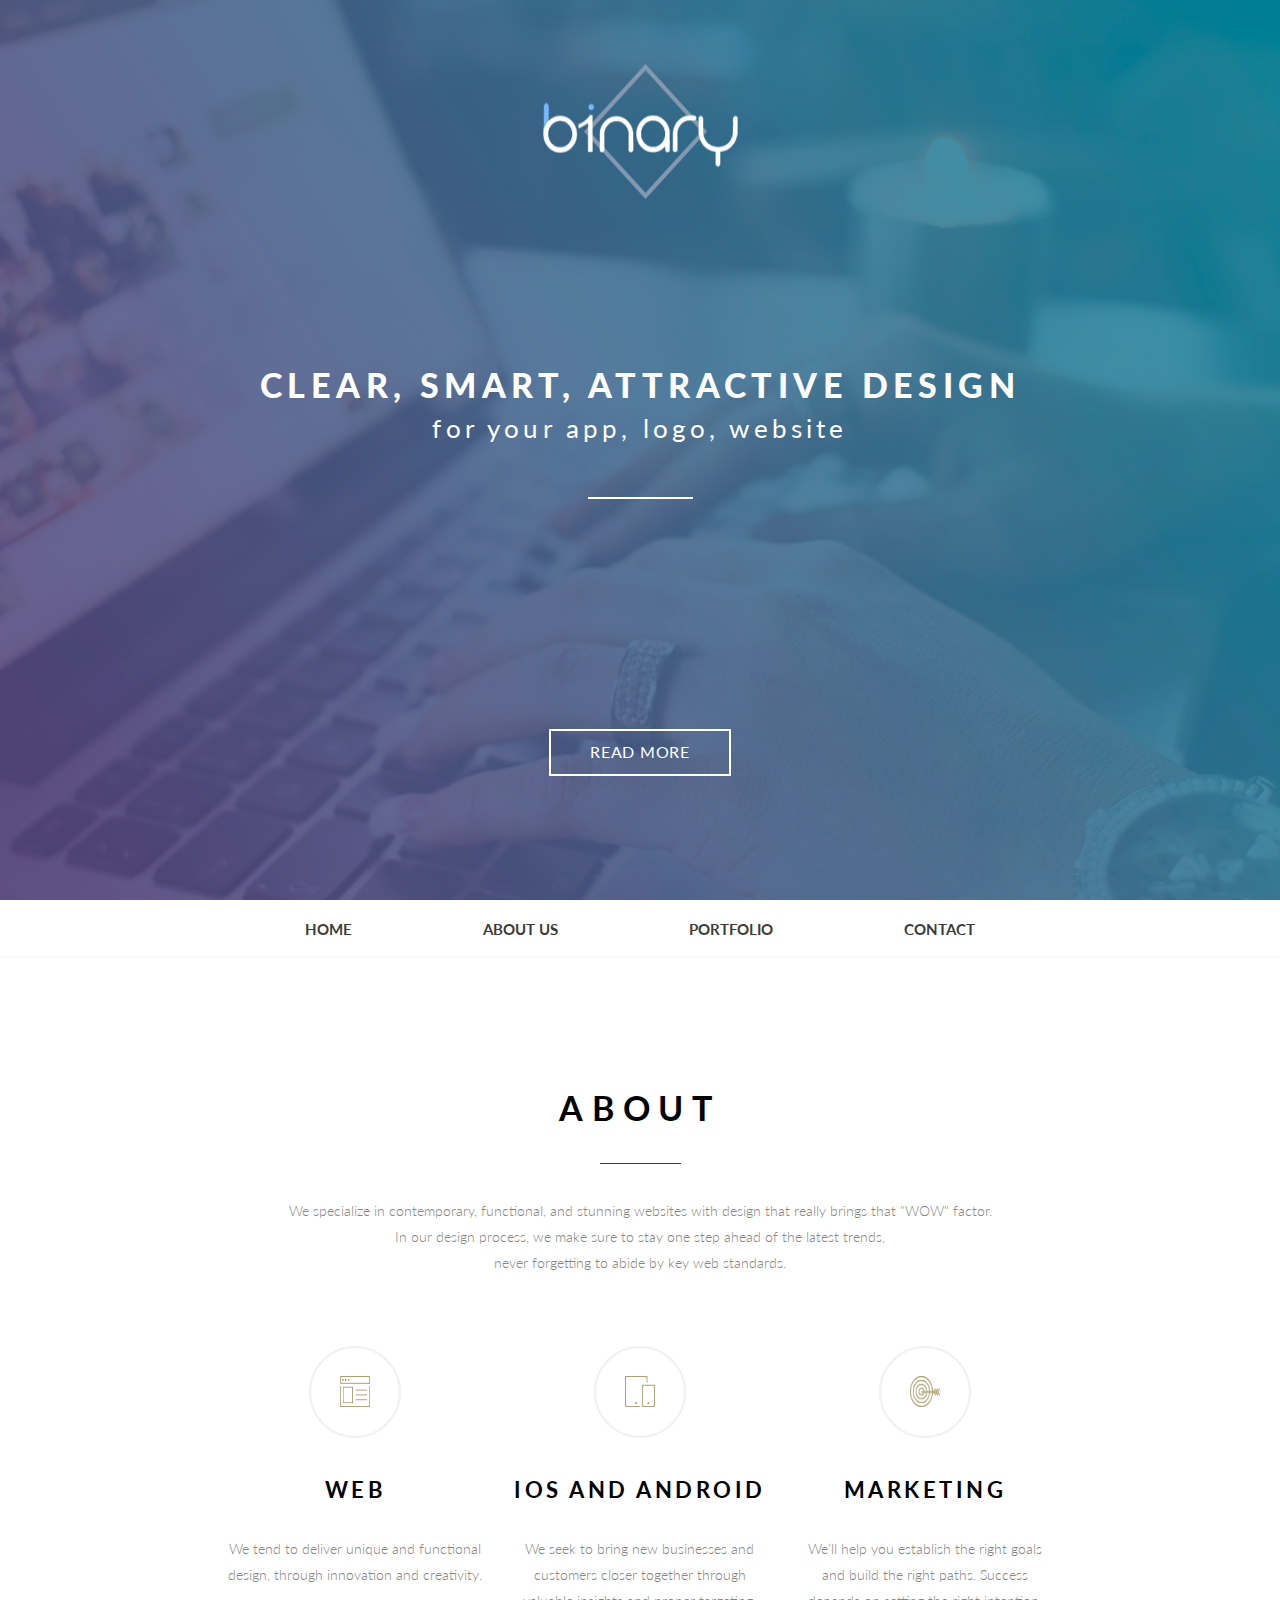
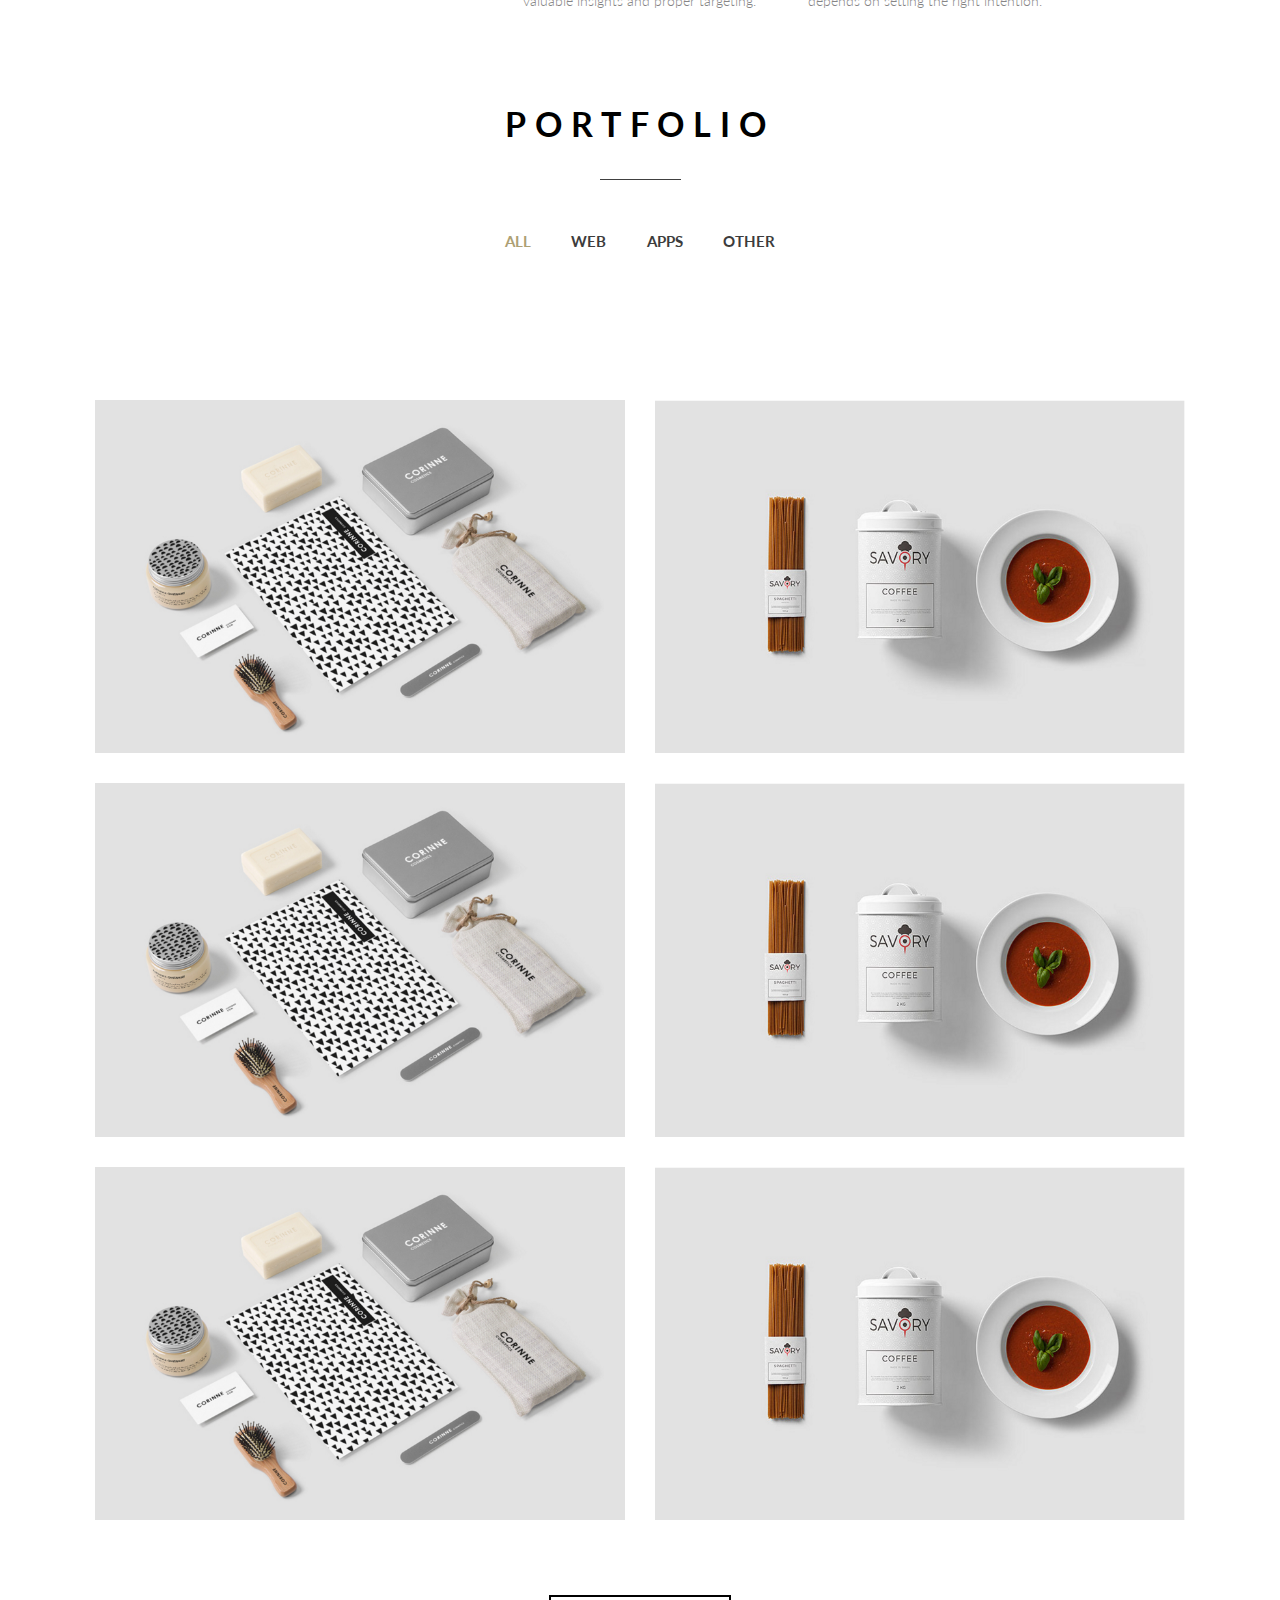
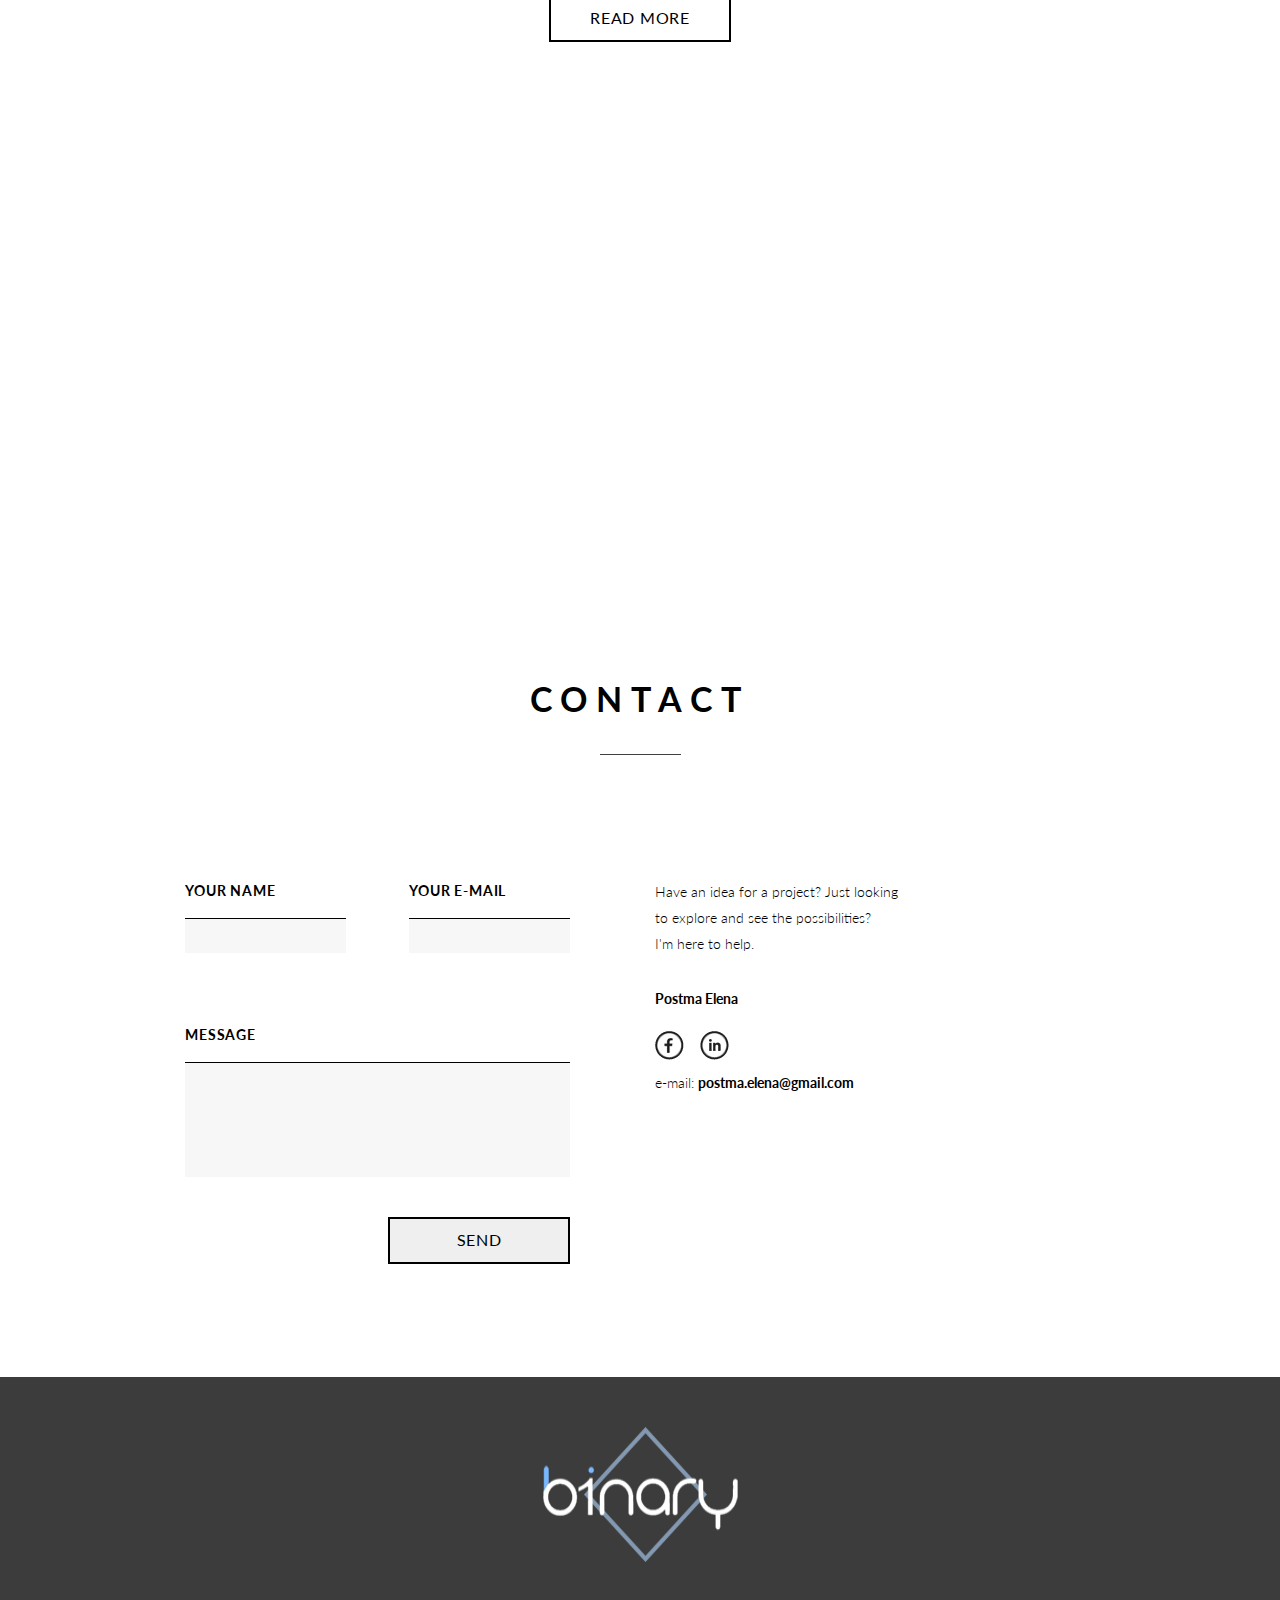
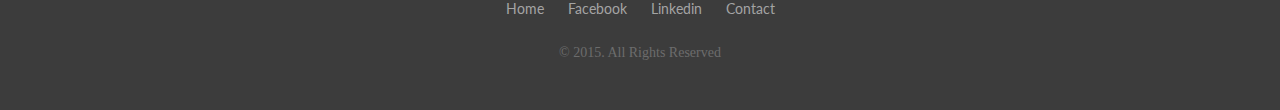
<file: index.html>
<!DOCTYPE html>
<html lang="ru">

<head>
	<meta charset="UTF-8">
	<meta name="viewport" content="width=device-width, initial-scale=1.0">
	<link rel="stylesheet" href="css/style.css">
	<title>Binary</title>
	<script src="https://code.jquery.com/jquery-3.3.1.min.js"></script>
	<script src="js/main.js"></script>
	<script src="js/vendors.js"></script>
	<script src="js/scroll.js"></script>
	<script src="js/forms.js"></script>
</head>

<body>
	<div class="body">
		<div class="mainblock">
			<header class="header">
				<div class="header__container">
					<div class="header__logo">
						<a href="#mainblock" class="goto"><img src="img/logo.png" alt="LOGO" /></a>
					</div>
					<div class="header__title">
						Clear, smart, attractive design <br>
						<span class="header__title--subtitle">for your app, logo, website</span>
					</div>
					<div class="header__row">
						<div class="header__button button button--w">
							<a href="./project.html"><span>READ MORE</span></a>
						</div>
						<a href="#header__nav" class="header__arrow goto"><img src="img/Arrow-down.png" alt="" /></a>
					</div>
				</div>
			</header>
		</div>
		<nav class="header__nav wrapper">
			<ul class='header__list'>
				<li>
					<a href="#mainblock" class="header__link goto">home</a>
				</li>
				<li>
					<a href="#about" class="header__link goto">about us</a>
				</li>
				<li>
					<a href="#portfolio" class="header__link goto">portfolio</a>
				</li>
				<li>
					<a href="#contacts" class="header__link goto">contact</a>
				</li>
			</ul>
		</nav>
		<div class="about wrapper">
			<div class="about-body">
				<div class="about-body__title">
					<h2 class="about-body__title title">ABOUT</h2>
					<div class="about-body__text">We specialize in contemporary, functional, and stunning websites with
						design
						that really brings that "WOW" factor. <br>
						In our design process, we make sure to stay one step ahead of the latest trends, <br>
						never forgetting to abide by key web standards.</div>
				</div>
				<div class="about-body-row">
					<div class="about-body-row__column">
						<div class="about-body-row__item">
							<div class="about-body-row__image"><img class="about-body-row__icon" src="img/icon1.png" alt="" />
							</div>
							<div class="about-body-row__title">WEB</div>
							<div class="about-body-row__subtitle">We tend to deliver unique and
								functional design, through
								innovation and creativity.</div>
						</div>
					</div>
					<div class="about-body-row__column">
						<div class="about-body-row__item">
							<div class="about-body-row__image"><img class="about-body-row__icon" src="img/icon2.png" alt="" />
							</div>
							<div class="about-body-row__title">iOS AND ANDROID</div>
							<div class="about-body-row__subtitle">We seek to bring new businesses and
								customers closer together through valuable
								insights and proper targeting.
							</div>
						</div>
					</div>
					<div class="about-body-row__column">
						<div class="about-body-row__item">
							<div class="about-body-row__image"><img class="about-body-row__icon" src="img/icon3.png" alt="" />
							</div>
							<div class="about-body-row__title">MARKETING</div>
							<div class="about-body-row__subtitle">We’ll help you establish the right goals
								and build the right paths. Success depends
								on setting the right intention.</div>
						</div>
					</div>
				</div>
			</div>
		</div>
		<div class="portfolio container wrapper">
			<div class="portfolio__top">
				<h2 class="portfolio__title title">PORTFOLIO</h2>
				<nav class="portfolio__filter filter">
					<ul class='filter__list'>
						<li data-filter="1" class="filter__item active">all</li>
						<li data-filter="2" class="filter__item">web</li>
						<li data-filter="3" class="filter__item">apps</li>
						<li data-filter="4" class="filter__item">other</li>
					</ul>
				</nav>
			</div>
			<div class="portfolio__items gallery">
				<div class="portfolio__column f_2">
					<a href="img/image1.png" class="portfolio__item"><img src="img/image1.png" alt="" /></a>
				</div>
				<div class="portfolio__column f_2">
					<a href="img/image2.png" class="portfolio__item"><img src="img/image2.png" alt="" /></a>
				</div>
				<div class="portfolio__column f_3">
					<a href="img/image1.png" class="portfolio__item"><img src="img/image1.png" alt="" /></a>
				</div>
				<div class="portfolio__column f_3">
					<a href="img/image2.png" class="portfolio__item"><img src="img/image2.png" alt="" /></a>
				</div>
				<div class="portfolio__column f_3">
					<a href="img/image1.png" class="portfolio__item"><img src="img/image1.png" alt="" /></a>
				</div>
				<div class="portfolio__column f_4">
					<a href="img/image2.png" class="portfolio__item"><img src="img/image2.png" alt="" /></a>
				</div>
			</div>
			<div class="portfolio__footer">
				<div class="portfolio__button button button--b"><a href="/project.html"><span>READ MORE</span></a></div>
			</div>
		</div>
		<div class="partner">
			<div class="partner__content">
				<div class="partner__title">Our partners</div>
				<div class="partner__icons">
					<div>
						<img src="img/logo-1.png" alt="" />
					</div>
					<div>
						<img src="img/logo-2.png" alt="" />
					</div>
					<div>
						<img src="img/logo-3.png" alt="" />
					</div>
					<div>
						<img src="img/logo-4.png" alt="" />
					</div>
				</div>
			</div>
		</div>
		<div class="contacts wrapper">
			<div class="contacts__body">
				<div class="contacts__title title">CONTACT</div>
				<div class="contacts__feedback">
					<div class="contacts__column">
						<form action="#" class="contacts__form">
							<div class="contacts__input">
								<div>
									<span class="contacts__input-name">YOUR NAME</span>
									<input autocomplete="off" class="req" type="text" name="form[]" data-value=""
										class="input" />
								</div>
								<div>
									<span class="contacts__input-name">YOUR E-MAIL</span>
									<input autocomplete="off" class="req" type="text" name="form[]" data-value=""
										class="input" />
								</div>
							</div>
							<div class="contacts__textarea">
								<span class="contacts__input-name">MESSAGE</span>
								<textarea name="form[]" class="req"></textarea>
							</div>
							<button class="contacts__button button button--b" type="submit"><a>SEND</a></button>
						</form>
					</div>
					<div class="contacts__column">
						<div class="contacts__text">Have an idea for a project? Just looking to
							explore and see the possibilities? <br>
							I'm here to help.</div>
						<div class="contacts__name">Postma Elena</div>
						<div class="contacts__icons">
							<a href="" class="contacts__link"><img src="img/facebook.png" alt="" /></a>
							<a href="" class="contacts__link"><img src="img/instagramm.png" alt="" /></a>
						</div>
						<div class="contacts__email">
							<a href="mailto:postma.elena@gmail.com">e-mail: <span>postma.elena@gmail.com</span></a>
						</div>
					</div>
				</div>
			</div>
		</div>
		<div class="footer wrapper">
			<div class="footer__body container">
				<div class="footer__logo"><a href="#mainblock" class="goto"><img src="img/logo.png" alt="LOGO" /></a></div>
				<div class="footer__links">
					<a href="#mainblock" class="goto">Home</a>
					<a href="">Facebook</a>
					<a href="">Linkedin</a>
					<a href="#contacts" class="goto">Contact</a>
				</div>
				<div class="footer__copy">© 2015. All Rights Reserved </div>
			</div>
		</div>


	</div>

</body>

</html>
</file>
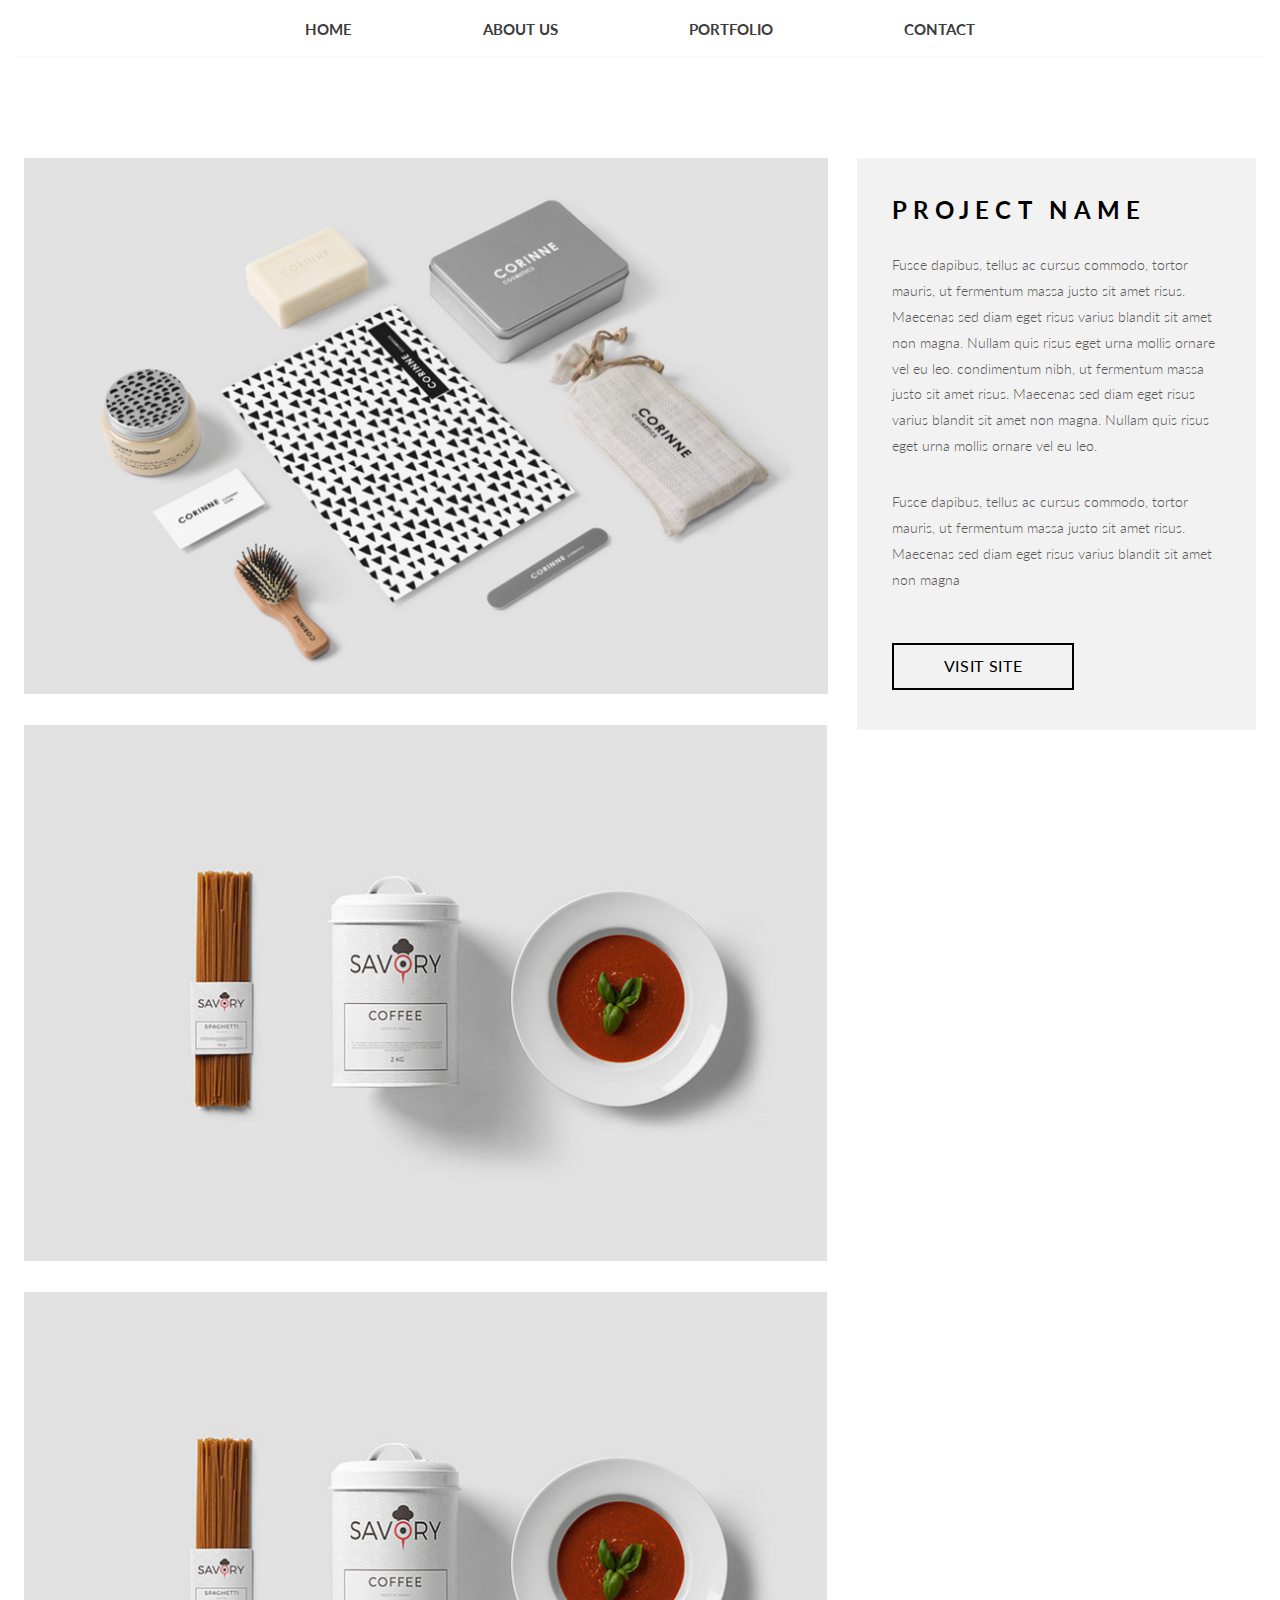
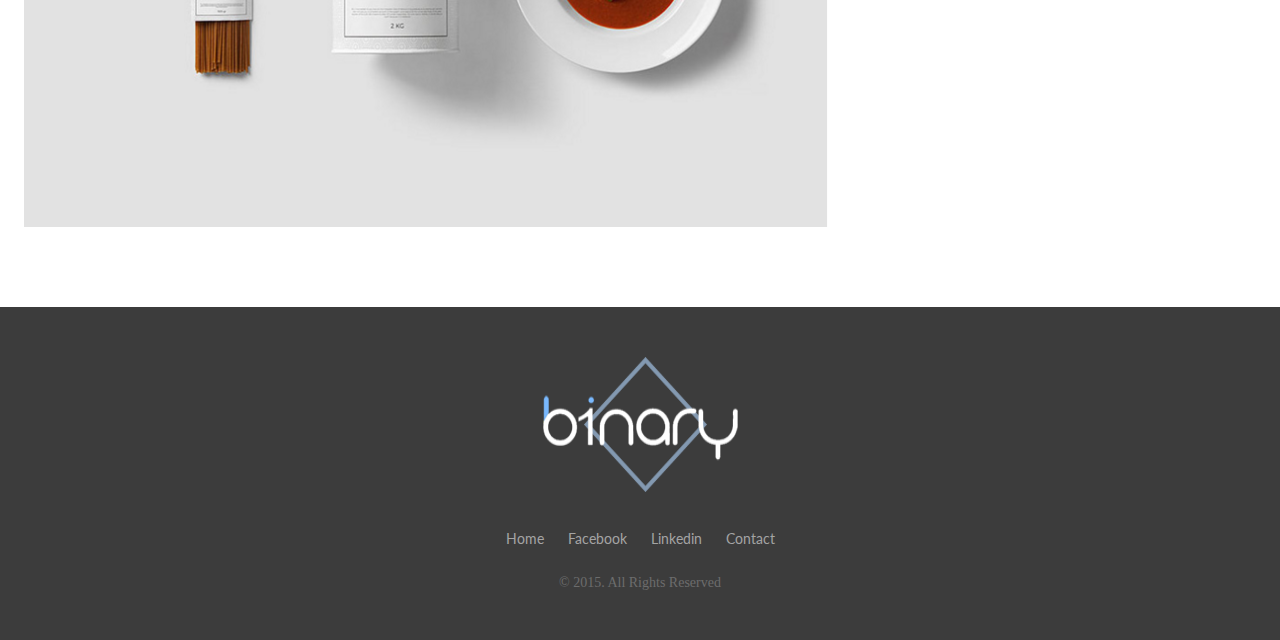
<file: project.html>
<!DOCTYPE html>
<html lang="ru">

<head>
	<meta charset="UTF-8">
	<meta name="viewport" content="width=device-width, initial-scale=1.0">
	<link rel="stylesheet" href="css/style.css">
	<title>Binary Project</title>
	<script src="https://code.jquery.com/jquery-3.3.1.min.js"></script>
	<script src="js/main.js"></script>
	<script src="js/vendors.js"></script>
</head>

<body>
	<div class="project-body">
		<div class="body-wrap">
			<nav class="header__nav wrapper">
				<ul class='header__list'>
					<li>
						<a href="./index.html#mainblock" class="header__link goto">home</a>
					</li>
					<li>
						<a href="./index.html#about" class="header__link goto">about us</a>
					</li>
					<li>
						<a href="./index.html#portfolio" class="header__link goto">portfolio</a>
					</li>
					<li>
						<a href="./index.html#contacts" class="header__link goto">Contact</a> </li>
				</ul>
			</nav>
			<div class="project__body">
				<div class="project__column gallery">
					<div class="project__image">
						<a href="img/image1.png"><img src="img/image1.png" alt="" /></a>
					</div>
					<div class="project__image">
						<a href="img/image2.png"><img src="img/image2.png" alt="" /></a>
					</div>
					<div class="project__image">
						<a href="img/image2.png"><img src="img/image2.png" alt="" /></a>
					</div>
				</div>
				<div class="project__column">
					<div class="project__item">
						<div class="project__title">Project name</div>
						<div class="project__text">
							<p>
								Fusce dapibus, tellus ac cursus commodo, tortor mauris, ut fermentum massa justo sit amet risus.
								Maecenas
								sed diam eget risus varius blandit sit amet non magna. Nullam quis risus eget urna mollis ornare
								vel eu
								leo. condimentum nibh, ut fermentum massa justo sit amet risus. Maecenas sed diam eget risus
								varius
								blandit sit amet non magna. Nullam quis risus eget urna mollis ornare vel eu leo.
							</p>
							<p>
								Fusce dapibus, tellus ac cursus commodo, tortor mauris, ut fermentum massa justo sit amet risus.
								Maecenas
								sed diam eget risus varius blandit sit amet non magna
							</p>
						</div>
						<div class="project__button button button--b"><a href="./index.html">VISIT SITE</a>
						</div>
					</div>
				</div>
			</div>
		</div>
		<div class="footer wrapper">
			<div class="footer__body container">
				<div class="footer__logo"><img src="img/logo.png" alt="LOGO" /></div>
				<div class="footer__links">
					<a href="">Home</a>
					<a href="">Facebook</a>
					<a href="">Linkedin</a>
					<a href="">Contact</a>
				</div>
				<div class="footer__copy">© 2015. All Rights Reserved </div>
			</div>
		</div>
	</div>

</body>

</html>
</file>
<file: css/style.css>
@charset "UTF-8";
/*Обнуление*/
@import url("https://fonts.googleapis.com/css2?family=Lato:wght@300;400;700;900&display=swap");
* {
  padding: 0;
  margin: 0;
  border: 0;
}

*,
*:before,
*:after {
  -webkit-box-sizing: border-box;
  box-sizing: border-box;
}

:focus,
:active {
  outline: none;
}

a:focus,
a:active {
  outline: none;
}

nav,
footer,
header,
aside {
  display: block;
}

html,
body {
  height: 100%;
  width: 100%;
  font-size: 100%;
  line-height: 1;
  font-size: 14px;
  -ms-text-size-adjust: 100%;
  -moz-text-size-adjust: 100%;
  -webkit-text-size-adjust: 100%;
}

input,
button,
textarea {
  font-family: inherit;
}

input::-ms-clear {
  display: none;
}

button {
  cursor: pointer;
}

button::-moz-focus-inner {
  padding: 0;
  border: 0;
}

a,
a:visited {
  text-decoration: none;
}

a:hover {
  text-decoration: none;
}

ul li {
  list-style: none;
}

img {
  vertical-align: top;
}

h1,
h2,
h3,
h4,
h5,
h6 {
  font-size: inherit;
  font-weight: 400;
}

/*--------------------*/
/*!
 * baguetteBox.js
 * @author  feimosi
 * @version %%INJECT_VERSION%%
 * @url https://github.com/feimosi/baguetteBox.js
 */
#baguetteBox-overlay {
  display: none;
  opacity: 0;
  position: fixed;
  overflow: hidden;
  top: 0;
  left: 0;
  width: 100%;
  height: 100%;
  z-index: 1000000;
  background-color: #222;
  background-color: rgba(0, 0, 0, 0.8);
  -webkit-transition: opacity .5s ease;
  -o-transition: opacity .5s ease;
  transition: opacity .5s ease;
}

#baguetteBox-overlay.visible {
  opacity: 1;
}

#baguetteBox-overlay .full-image {
  display: inline-block;
  position: relative;
  width: 100%;
  height: 100%;
  text-align: center;
}

#baguetteBox-overlay .full-image figure {
  display: inline;
  margin: 0;
  height: 100%;
}

#baguetteBox-overlay .full-image img {
  display: inline-block;
  width: auto;
  height: auto;
  max-height: 100%;
  max-width: 100%;
  vertical-align: middle;
  -webkit-box-shadow: 0 0 8px rgba(0, 0, 0, 0.6);
          box-shadow: 0 0 8px rgba(0, 0, 0, 0.6);
}

#baguetteBox-overlay .full-image figcaption {
  display: block;
  position: absolute;
  bottom: 0;
  width: 100%;
  text-align: center;
  line-height: 1.8;
  white-space: normal;
  color: #ccc;
  background-color: #000;
  background-color: rgba(0, 0, 0, 0.6);
  font-family: sans-serif;
}

#baguetteBox-overlay .full-image:before {
  content: "";
  display: inline-block;
  height: 50%;
  width: 1px;
  margin-right: -1px;
}

#baguetteBox-slider {
  position: absolute;
  left: 0;
  top: 0;
  height: 100%;
  width: 100%;
  white-space: nowrap;
  -webkit-transition: left .4s ease, -webkit-transform .4s ease;
  transition: left .4s ease, -webkit-transform .4s ease;
  -o-transition: left .4s ease, transform .4s ease;
  transition: left .4s ease, transform .4s ease;
  transition: left .4s ease, transform .4s ease, -webkit-transform .4s ease;
}

#baguetteBox-slider.bounce-from-right {
  -webkit-animation: bounceFromRight .4s ease-out;
          animation: bounceFromRight .4s ease-out;
}

#baguetteBox-slider.bounce-from-left {
  -webkit-animation: bounceFromLeft .4s ease-out;
          animation: bounceFromLeft .4s ease-out;
}

@-webkit-keyframes bounceFromRight {
  0% {
    margin-left: 0;
  }
  50% {
    margin-left: -30px;
  }
  100% {
    margin-left: 0;
  }
}

@keyframes bounceFromRight {
  0% {
    margin-left: 0;
  }
  50% {
    margin-left: -30px;
  }
  100% {
    margin-left: 0;
  }
}

@-webkit-keyframes bounceFromLeft {
  0% {
    margin-left: 0;
  }
  50% {
    margin-left: 30px;
  }
  100% {
    margin-left: 0;
  }
}

@keyframes bounceFromLeft {
  0% {
    margin-left: 0;
  }
  50% {
    margin-left: 30px;
  }
  100% {
    margin-left: 0;
  }
}

.baguetteBox-button#next-button, .baguetteBox-button#previous-button {
  top: 50%;
  top: calc(50% - 30px);
  width: 44px;
  height: 60px;
}

.baguetteBox-button {
  position: absolute;
  cursor: pointer;
  outline: none;
  padding: 0;
  margin: 0;
  border: 0;
  border-radius: 15%;
  background-color: #323232;
  background-color: rgba(50, 50, 50, 0.5);
  color: #ddd;
  font: 1.6em sans-serif;
  -webkit-transition: background-color .4s ease;
  -o-transition: background-color .4s ease;
  transition: background-color .4s ease;
}

.baguetteBox-button:focus, .baguetteBox-button:hover {
  background-color: rgba(50, 50, 50, 0.9);
}

.baguetteBox-button#next-button {
  right: 2%;
}

.baguetteBox-button#previous-button {
  left: 2%;
}

.baguetteBox-button#close-button {
  top: 20px;
  right: 2%;
  right: calc(2% + 6px);
  width: 30px;
  height: 30px;
}

.baguetteBox-button svg {
  position: absolute;
  left: 0;
  top: 0;
}

/*
    Preloader
    Borrowed from http://tobiasahlin.com/spinkit/
*/
.baguetteBox-spinner {
  width: 40px;
  height: 40px;
  display: inline-block;
  position: absolute;
  top: 50%;
  left: 50%;
  margin-top: -20px;
  margin-left: -20px;
}

.baguetteBox-double-bounce1,
.baguetteBox-double-bounce2 {
  width: 100%;
  height: 100%;
  border-radius: 50%;
  background-color: #fff;
  opacity: .6;
  position: absolute;
  top: 0;
  left: 0;
  -webkit-animation: bounce 2s infinite ease-in-out;
          animation: bounce 2s infinite ease-in-out;
}

.baguetteBox-double-bounce2 {
  -webkit-animation-delay: -1s;
          animation-delay: -1s;
}

@-webkit-keyframes bounce {
  0%, 100% {
    -webkit-transform: scale(0);
            transform: scale(0);
  }
  50% {
    -webkit-transform: scale(1);
            transform: scale(1);
  }
}

@keyframes bounce {
  0%, 100% {
    -webkit-transform: scale(0);
            transform: scale(0);
  }
  50% {
    -webkit-transform: scale(1);
            transform: scale(1);
  }
}

body {
  font-family: "Lato", sans-serif;
}

.body {
  width: 100%;
  min-height: 100%;
  overflow: hidden;
  margin: 0 auto;
}

.wrapper {
  width: 100%;
  height: 100%;
}

@media (max-width: 770px) {
  .wrapper {
    padding: 0 15px;
  }
}

.mainblock {
  background-image: url("../img/BG-Header.png");
  background-repeat: no-repeat;
  background-position: center;
  background-size: cover;
  background-attachment: fixed;
  -webkit-box-flex: 1;
      -ms-flex: 1 1 auto;
          flex: 1 1 auto;
  position: relative;
  display: -webkit-box;
  display: -ms-flexbox;
  display: flex;
  -webkit-box-pack: center;
      -ms-flex-pack: center;
          justify-content: center;
  text-align: center;
  padding: 5% 0;
}

.header {
  position: relative;
  z-index: 1;
  -webkit-box-flex: 1;
      -ms-flex: 1 1 auto;
          flex: 1 1 auto;
}

.header__container {
  height: 100%;
  display: -webkit-box;
  display: -ms-flexbox;
  display: flex;
  -webkit-box-orient: vertical;
  -webkit-box-direction: normal;
      -ms-flex-direction: column;
          flex-direction: column;
  -webkit-box-pack: justify;
      -ms-flex-pack: justify;
          justify-content: space-between;
  -webkit-box-align: center;
      -ms-flex-align: center;
          align-items: center;
}

.header__logo {
  width: 195px;
  height: 135px;
}

.header__logo img {
  width: 100%;
  height: 100%;
}

@media (max-width: 770px) {
  .header__logo {
    margin: 50px 0px 0px 0px;
  }
}

@media (max-width: 420px) {
  .header__logo {
    width: 156px;
    height: 108px;
  }
}

.header__title {
  color: #ffffff;
  font-size: 34px;
  text-transform: uppercase;
  font-weight: 900;
  letter-spacing: 5.43px;
  line-height: 40px;
  padding: 0px 10px 45px 10px;
  margin: 30px 0px;
}

.header__title--subtitle {
  font-size: 26px;
  font-weight: 400;
  letter-spacing: 4.15px;
  text-transform: lowercase;
}

.header__title:after {
  content: "";
  display: block;
  width: 105px;
  height: 2px;
  background: #fff;
  -webkit-box-align: center;
      -ms-flex-align: center;
          align-items: center;
  position: absolute;
  left: 50%;
  margin: 49px 0 0 -52.5px;
}

@media (max-width: 770px) {
  .header__title:after {
    margin: 35px 0 0 -52.5px;
  }
}

@media (max-width: 420px) {
  .header__title:after {
    width: 60px;
    height: 1px;
    margin: 35px 0 0 -30px;
  }
}

@media (max-width: 770px) {
  .header__title {
    font-size: 30px;
    padding: 0px 10px 30px 10px;
  }
  .header__title--subtitle {
    font-size: 20px;
  }
}

@media (max-width: 420px) {
  .header__title {
    font-size: 22px;
    line-height: 30px;
    margin: 0px 0px 20px 0px;
  }
  .header__title--subtitle {
    font-size: 18px;
  }
}

.header__row {
  position: relative;
}

.button a {
  background-color: transparent;
  display: block;
  margin: 0 auto;
  width: 182px;
  height: 47px;
  border: 2px solid #fff;
  text-align: center;
  color: #ffffff;
  font-size: 16px;
  text-transform: uppercase;
  letter-spacing: 0.67px;
  line-height: 42px;
}

.button--b a {
  color: #000;
  border: 2px solid #000;
}

.header__button {
  margin: 70px 0px 60px 0px;
}

@media (max-width: 770px) {
  .header__button {
    margin: 70px 0px 90px 0px;
  }
}

.header__arrow {
  display: block;
  height: 100px;
  width: 170px;
  text-align: center;
  position: absolute;
  margin: 100px 0 0 8.5px;
  -webkit-animation: arrow 2s infinite ease;
          animation: arrow 2s infinite ease;
}

.header__arrow img {
  padding: 30px 0px 0px 0px;
}

@-webkit-keyframes arrow {
  0% {
    top: 40px;
  }
  50% {
    top: 30px;
  }
  100% {
    top: 40px;
  }
}

@keyframes arrow {
  0% {
    top: 40px;
  }
  50% {
    top: 30px;
  }
  100% {
    top: 40px;
  }
}

.header__nav {
  height: 58px;
  margin: 0 auto;
  background-color: #fff;
  border-bottom: 2px solid #fcfcfc;
}

.header__list {
  margin: 0 auto;
  max-width: 800px;
  display: -webkit-box;
  display: -ms-flexbox;
  display: flex;
  -ms-flex-pack: distribute;
      justify-content: space-around;
  -webkit-box-align: center;
      -ms-flex-align: center;
          align-items: center;
}

.header__link {
  color: #3c3c3c;
  font-size: 15px;
  font-weight: 700;
  text-transform: uppercase;
  line-height: 58px;
}

.header__link.active {
  color: #ada074;
}

.header__link:hover {
  color: #ada074;
}

@media (max-width: 420px) {
  .header__link {
    font-size: 12px;
  }
}

.about-body {
  max-width: 825px;
  margin: 130px auto 60px auto;
  text-align: center;
}

@media (max-width: 420px) {
  .about-body {
    margin: 60px auto 40px auto;
  }
}

.about-body__title {
  margin: 0px 0px 70px 0px;
}

@media (max-width: 420px) {
  .about-body__title {
    margin: 0px 0px 45px 0px;
  }
}

.title {
  color: #000000;
  font-size: 34px;
  text-transform: uppercase;
  font-weight: 700;
  letter-spacing: 8.95px;
  line-height: 40px;
}

.title:after {
  content: "";
  display: block;
  width: 81px;
  height: 1px;
  background: #404040;
  position: absolute;
  left: 50%;
  margin: 35px 0 0 -40.5px;
}

@media (max-width: 420px) {
  .title:after {
    width: 46px;
    margin: 20px 0 0 -23px;
  }
}

.about-body__h2 {
  margin-bottom: 73px;
}

@media (max-width: 420px) {
  .about-body__h2 {
    margin-bottom: 30px;
  }
}

.about-body__text {
  text-align: center;
  color: #868585;
  font-size: 14px;
  font-weight: 300;
  line-height: 25.89px;
}

.about-body-row {
  display: -webkit-box;
  display: -ms-flexbox;
  display: flex;
  margin: 0 -15px;
}

@media (max-width: 1020px) {
  .about-body-row {
    -ms-flex-wrap: wrap;
        flex-wrap: wrap;
  }
}

.about-body-row__column {
  -webkit-box-flex: 0;
      -ms-flex: 0 0 33.333%;
          flex: 0 0 33.333%;
  margin: 0px 0px 30px 0px;
}

@media (max-width: 860px) {
  .about-body-row__column {
    -webkit-box-flex: 0;
        -ms-flex: 0 0 100%;
            flex: 0 0 100%;
  }
}

.about-body-row__image {
  width: 92px;
  height: 92px;
  border: 2px solid #f1f1f1;
  border-radius: 50%;
  display: -webkit-inline-box;
  display: -ms-inline-flexbox;
  display: inline-flex;
  -webkit-box-align: center;
      -ms-flex-align: center;
          align-items: center;
  -webkit-box-pack: center;
      -ms-flex-pack: center;
          justify-content: center;
  margin: 0px 0px 41px 0px;
}

.about-body-row__image img {
  height: 35%;
  width: 35%;
}

.about-body-row__item {
  padding: 0 15px;
}

.about-body-row__title {
  font-size: 22px;
  font-weight: 700;
  text-transform: uppercase;
  letter-spacing: 3.52px;
  margin: 0px 0px 35px 0px;
}

.about-body-row__subtitle {
  color: #868585;
  font-size: 14px;
  font-weight: 300;
  line-height: 26px;
}

@media (max-width: 860px) {
  .about-body-row__subtitle {
    max-width: 50%;
    margin: 0 auto;
  }
}

@media (max-width: 420px) {
  .about-body-row__subtitle {
    max-width: 70%;
    margin: 0 auto;
  }
}

.portfolio {
  margin: 0 auto;
  padding: 0px 0px 62px 0px;
}

@media (max-width: 420px) {
  .portfolio {
    padding: 0px 0px 60px 0px;
  }
}

.portfolio__top {
  margin: 0px 0px 136px 0px;
}

@media (max-width: 1020px) {
  .portfolio__top {
    margin: 0px 0px 70px 0px;
  }
}

@media (max-width: 420px) {
  .portfolio__top {
    margin: 0px 0px 50px 0px;
  }
}

.portfolio__title {
  text-align: center;
  margin: 0px 0px 90px 0px;
}

@media (max-width: 1020px) {
  .portfolio__title {
    margin: 0px 0px 80px 0px;
  }
}

@media (max-width: 420px) {
  .portfolio__title {
    margin: 0px 0px 60px 0px;
  }
}

.filter {
  padding: 0 15px;
}

.filter__list {
  margin: 0 auto;
  max-width: 300px;
  display: -webkit-box;
  display: -ms-flexbox;
  display: flex;
  -webkit-box-pack: justify;
      -ms-flex-pack: justify;
          justify-content: space-between;
  padding: 0 15px;
}

.filter__item {
  cursor: pointer;
  color: #3c3c3c;
  font-size: 15px;
  text-transform: uppercase;
  font-weight: 700;
}

.filter__item:hover {
  color: #ada074;
}

.filter__item.active {
  color: #ada074;
}

.portfolio__items {
  margin: 0px auto;
  max-width: 1120px;
  display: -webkit-box;
  display: -ms-flexbox;
  display: flex;
  -ms-flex-wrap: wrap;
      flex-wrap: wrap;
  padding: 0px 0px 60px 0px;
}

@media (max-width: 420px) {
  .portfolio__items {
    padding: 0px 0px 40px 0px;
  }
}

.portfolio__column {
  -webkit-box-flex: 0;
      -ms-flex: 0 0 50%;
          flex: 0 0 50%;
  margin: 0 auto;
  max-width: 50%;
  padding: 15px 15px;
}

@media (max-width: 1020px) {
  .portfolio__column {
    -webkit-box-flex: 0;
        -ms-flex: 0 0 100%;
            flex: 0 0 100%;
    max-width: 100%;
  }
}

.portfolio__item {
  text-align: center;
}

.portfolio__item img {
  -o-object-fit: cover;
     object-fit: cover;
  max-height: 100%;
  max-width: 100%;
}

@media (max-width: 1020px) {
  .portfolio__item img {
    min-width: 100%;
    max-height: 100%;
  }
}

.partner {
  background-image: url("../img/BG-Footer.png");
  background-repeat: no-repeat;
  background-position: center;
  background-size: cover;
  background-attachment: fixed;
  padding: 90px 0px 100px 0px;
  height: 390px;
  width: 100%;
}

.partner__content {
  height: 390px;
  padding: 0 20px;
}

.partner__title {
  text-align: center;
  color: #ffffff;
  font-size: 30px;
  font-weight: 300;
  letter-spacing: 1.8px;
  padding: 0px 0px 90px 0px;
}

@media (max-width: 420px) {
  .partner__title {
    padding: 0px 0px 50px 0px;
  }
}

.partner__icons {
  margin: 0 auto;
  display: -webkit-box;
  display: -ms-flexbox;
  display: flex;
  -webkit-box-pack: space-evenly;
      -ms-flex-pack: space-evenly;
          justify-content: space-evenly;
  -webkit-box-align: center;
      -ms-flex-align: center;
          align-items: center;
  max-width: 600px;
  -ms-flex-wrap: wrap;
      flex-wrap: wrap;
}

.partner__icons div {
  display: -webkit-box;
  display: -ms-flexbox;
  display: flex;
  max-width: 125px;
  max-height: 65px;
  margin: 10px auto;
}

.partner__icons div img {
  margin: 0 auto;
}

@media (max-width: 420px) {
  .partner__icons div {
    -webkit-box-flex: 0;
        -ms-flex: 0 1 100%;
            flex: 0 1 100%;
  }
}

.contacts {
  margin: 185px 0px 100px 0px;
}

@media (max-width: 1020px) {
  .contacts {
    margin: 100px 0px 100px 0px;
  }
}

@media (max-width: 420px) {
  .contacts {
    margin: 80px 0px 100px 0px;
  }
}

.contacts__body {
  max-width: 910px;
  margin: 0 auto;
}

.contacts__title {
  text-align: center;
  margin: 0px 0px 165px 0px;
}

@media (max-width: 1020px) {
  .contacts__title {
    margin: 0px 0px 110px 0px;
  }
}

@media (max-width: 420px) {
  .contacts__title {
    margin: 0px 0px 85px 0px;
  }
}

.contacts__feedback {
  display: -webkit-box;
  display: -ms-flexbox;
  display: flex;
  margin: 0 -15px;
  position: relative;
}

@media (max-width: 1020px) {
  .contacts__feedback {
    -ms-flex-wrap: wrap-reverse;
        flex-wrap: wrap-reverse;
  }
}

.contacts__column {
  -webkit-box-flex: 0;
      -ms-flex: 0 0 50%;
          flex: 0 0 50%;
  padding: 0 15px;
  max-width: 50%;
  -webkit-box-orient: vertical;
  -webkit-box-direction: normal;
      -ms-flex-direction: column;
          flex-direction: column;
  margin: 0px 0px 100px 0px;
}

@media (max-width: 1020px) {
  .contacts__column {
    -webkit-box-flex: 0;
        -ms-flex: 0 0 100%;
            flex: 0 0 100%;
    max-width: 100%;
    margin: 0px 0px 70px 0px;
  }
}

.contacts__form {
  text-align: left;
  max-width: 385px;
  position: relative;
}

.contacts__input {
  display: -webkit-box;
  display: -ms-flexbox;
  display: flex;
  -webkit-box-pack: justify;
      -ms-flex-pack: justify;
          justify-content: space-between;
}

.contacts__input div {
  -webkit-box-orient: vertical;
  -webkit-box-direction: normal;
      -ms-flex-direction: column;
          flex-direction: column;
  margin: 0px 15px 75px 0px;
  max-width: 161px;
}

@media (max-width: 420px) {
  .contacts__input div {
    margin: 0px 15px 35px 0px;
  }
}

.contacts__input div span {
  display: block;
  padding: 0px 0px 20px 0px;
}

.contacts__input div:last-child {
  margin: 0;
}

.contacts__input input {
  display: inline-block;
  width: 100%;
  height: 35px;
  background-color: #f8f7f7;
  line-height: 35px;
  padding: 0 20px;
  border-top: 1px solid #000;
}

.contacts__input-name {
  font-size: 14px;
  font-weight: 700;
  text-transform: uppercase;
  letter-spacing: 0.84px;
}

.contacts__textarea textarea {
  display: block;
  padding: 15px 20px;
  background-color: #f8f7f7;
  width: 100%;
  height: 115px;
  border-top: 1px solid #000;
  resize: none;
}

.contacts__textarea span {
  display: block;
  padding: 0px 0px 20px 0px;
}

.contacts__button {
  margin: 40px 0px 0px 0px;
  position: absolute;
  right: 0;
}

.contacts__text {
  margin: -5px 0px 35px 0px;
  font-size: 14px;
  font-weight: 300;
  line-height: 26px;
  max-width: 255px;
}

.contacts__name {
  font-weight: 700;
  margin: 0px 0px 25px 0px;
}

.contacts__icons {
  padding: 0px 0px 10px 0px;
}

.contacts__icons a {
  padding: 0px 12px 0px 0px;
}

.contacts__email a {
  color: #000;
  font-size: 14px;
  font-weight: 300;
  line-height: 26px;
}

.contacts__email a span {
  font-weight: 700;
}

.footer {
  background-color: #3c3c3c;
}

.footer__body {
  text-align: center;
  padding: 50px 0px;
}

.footer__logo {
  width: 195px;
  height: 135px;
  margin: 0px auto 40px auto;
}

.footer__logo img {
  width: 100%;
  height: 100%;
}

@media (max-width: 420px) {
  .footer__logo {
    width: 156px;
    height: 108px;
  }
}

.footer__links a {
  color: #a4a4a4;
  font-size: 14px;
  padding: 0px 0px 0px 20px;
}

.footer__links a:first-child {
  padding: 0;
}

@media (max-width: 420px) {
  .footer__links a {
    font-size: 12px;
  }
}

.footer__copy {
  margin: 30px 0px 0px 0px;
  display: inline-block;
  color: #6c6c6c;
  font-family: "Myriad Pro";
  font-size: 14px;
  font-weight: 400;
}

@media (max-width: 420px) {
  .footer__copy {
    font-size: 12px;
  }
}

.project-body {
  margin: 0 auto;
}

.body-wrap {
  margin: 0 auto;
  max-width: 1252px;
}

.project__body {
  display: -webkit-box;
  display: -ms-flexbox;
  display: flex;
  margin: 0 auto;
  padding: 100px 0px 50px 0px;
}

@media (max-width: 767px) {
  .project__body {
    -ms-flex-wrap: wrap-reverse;
        flex-wrap: wrap-reverse;
    padding: 40px 0px 40px 0px;
  }
}

.project__body div:first-child {
  -webkit-box-flex: 0;
      -ms-flex: 0 1 70%;
          flex: 0 1 70%;
}

@media (max-width: 767px) {
  .project__body div:first-child {
    -webkit-box-flex: 0;
        -ms-flex: 0 1 100%;
            flex: 0 1 100%;
  }
}

.project__body div:last-child {
  -webkit-box-flex: 0;
      -ms-flex: 0 1 1;
          flex: 0 1 1;
}

@media (max-width: 767px) {
  .project__column {
    -webkit-box-flex: 0;
        -ms-flex: 0 0 100%;
            flex: 0 0 100%;
    margin: 0 auto;
    padding: 0px 15px;
  }
}

.project__image {
  max-width: 814px;
  width: 100%;
  max-height: 543px;
  margin: 0px 0px 30px 0px;
  padding: 0px 0px 0px 10px;
}

.project__image img {
  width: 100%;
  height: 100%;
}

@media (max-width: 767px) {
  .project__image {
    padding: 0;
  }
}

.project__item {
  padding: 40px 35px 40px 35px;
  max-width: 421px;
  display: -webkit-box;
  display: -ms-flexbox;
  display: flex;
  background-color: #f2f2f2;
  -webkit-box-orient: vertical;
  -webkit-box-direction: normal;
      -ms-flex-direction: column;
          flex-direction: column;
  margin: 0px 10px 30px 10px;
}

@media (max-width: 767px) {
  .project__item {
    margin: 0px auto 30px auto;
    max-width: 100%;
  }
}

.project__title {
  font-size: 24px;
  font-weight: 700;
  text-transform: uppercase;
  letter-spacing: 6.32px;
  padding: 0px 0px 30px 0px;
}

.project__text {
  display: block;
  color: #595757;
  font-size: 14px;
  font-weight: 300;
  line-height: 25.89px;
  min-height: 350px;
  padding: 0px 0px 50px 0px;
}

.project__text p {
  padding-bottom: 30px;
}

.project__text p:last-child {
  padding-bottom: 0;
}

@media (max-width: 767px) {
  .project__text {
    min-height: auto;
    font-size: 12px;
  }
}

.project__button a {
  text-align: start;
  margin: 0px !important;
  text-align: center;
}

.err input,
.err textarea {
  border: 1px solid red;
}
</file>
